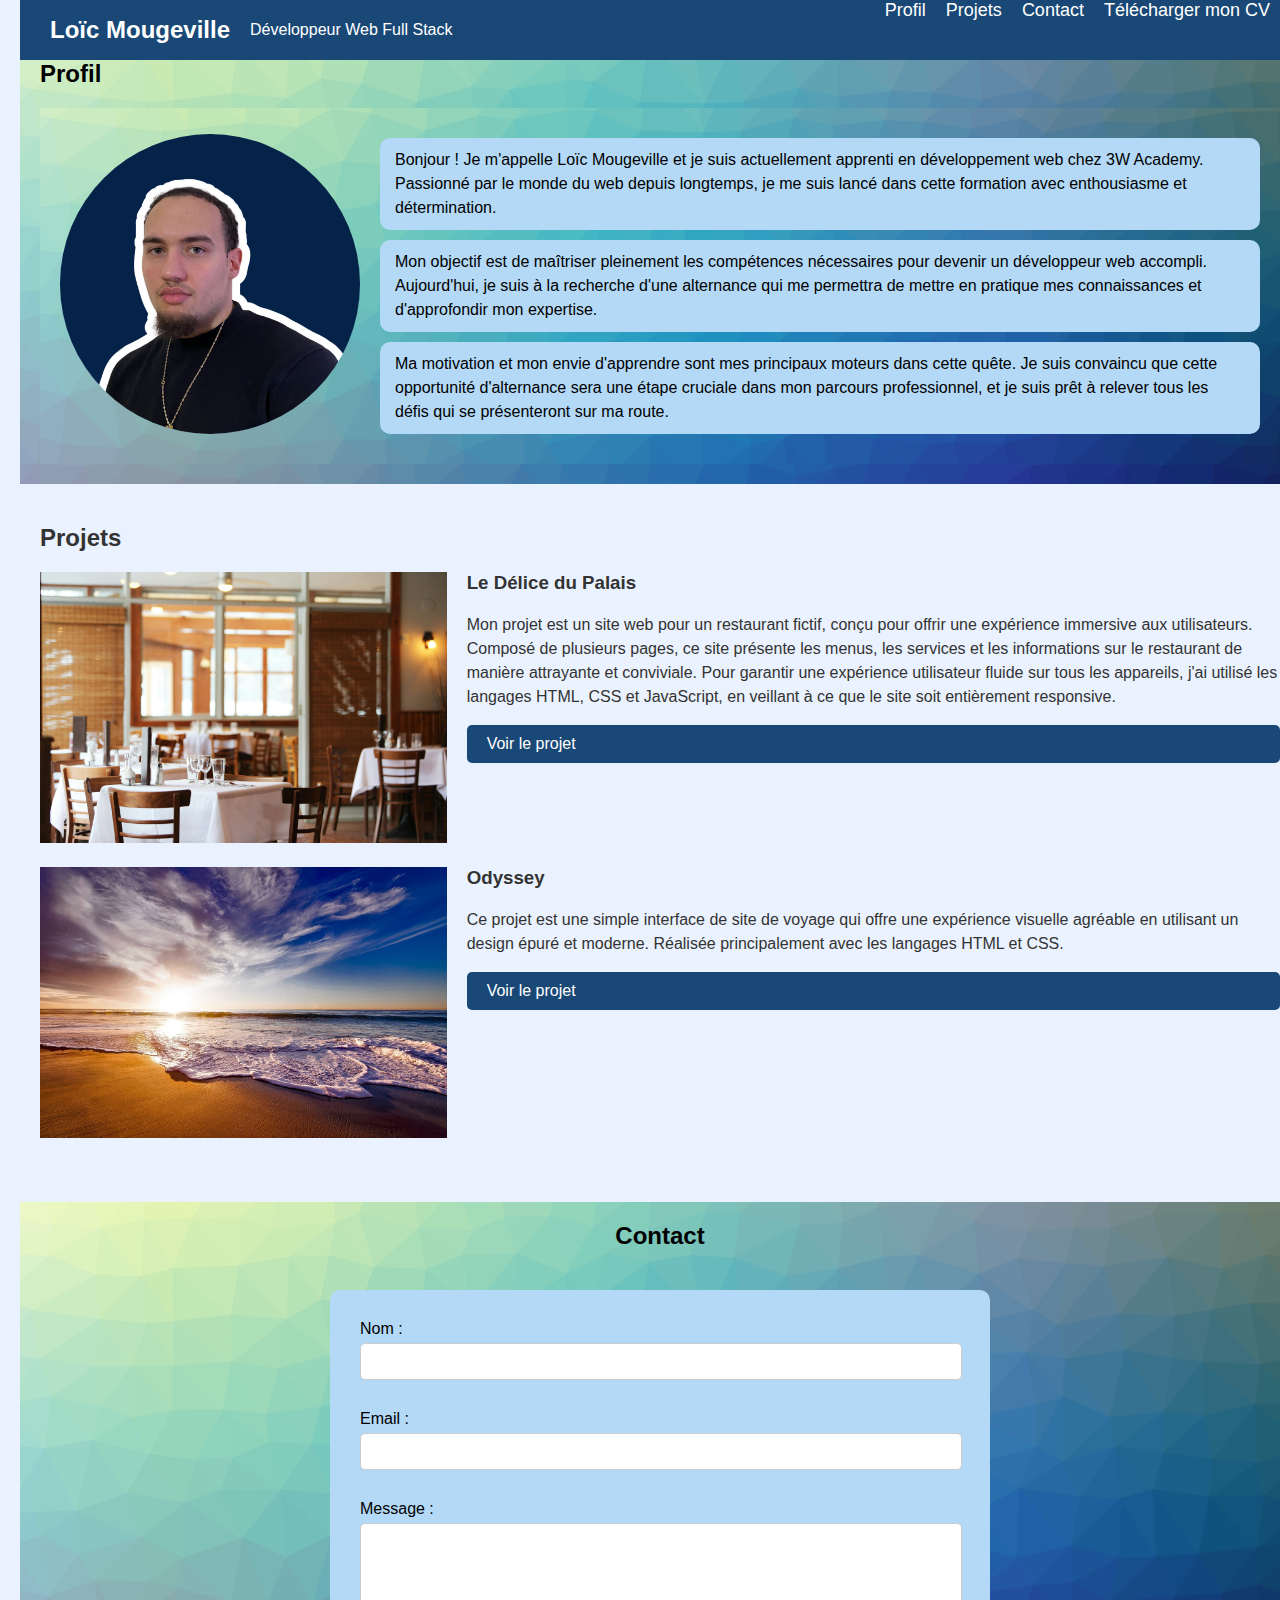
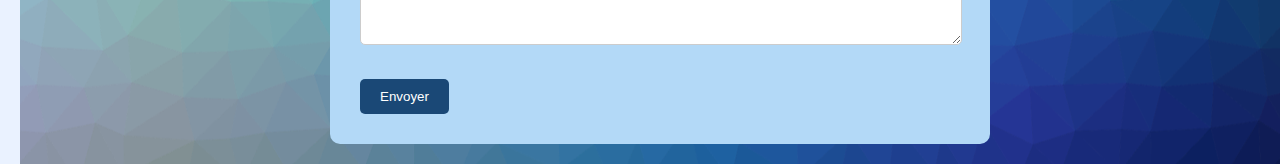
<file: index.html>
<!DOCTYPE html>
<html lang="fr">
<head>
    <meta charset="UTF-8">
    <meta name="viewport" content="width=device-width, initial-scale=1.0">
    <title>Portfolio de Loïc Mougeville</title>
    <link rel="stylesheet" href="styles.css">
    <link rel="stylesheet" href="https://cdnjs.cloudflare.com/ajax/libs/font-awesome/5.15.4/css/all.min.css">
    <link href="https://fonts.googleapis.com/css2?family=Poppins:ital,wght@0,100;0,200;0,300;0,400;0,500;0,600;0,700;0,800;0,900;1,100;1,200;1,300;1,400;1,500;1,600;1,700;1,800;1,900&display=swap" rel="stylesheet">

</head>
<body>
    <div class="container">
        <header>
            <div class="header-content">
                <h1>Loïc Mougeville</h1>
                <p>Développeur Web Full Stack</p>
            </div>
            <nav>
                <div class="hamburger-icon">
                    <i class="fas fa-bars"></i>
                </div>
                <ul>
                    <li><a href="#profil">Profil</a></li>
            <li><a href="#projets">Projets</a></li>
            <li><a href="#contact">Contact</a></li>
            <li><a href="./img/Cv L.Mougeville 2023 (11).pdf" download>Télécharger mon CV</a></li> <!-- Ajout du lien vers le CV -->
                
                </ul>
            </nav>
        </header>

        <section id="profil" class="with-background">
            <h2>Profil</h2>
            <div class="about-content">
                <div class="about-img">
                    <img src="./img/profil.png" alt="Loïc Mougeville" class="profile-image circular-image">
                </div>
                <div class="text-container">
                    <p>Bonjour ! Je m'appelle Loïc Mougeville et je suis actuellement apprenti en développement web chez 3W Academy. Passionné par le monde du web depuis longtemps, je me suis lancé dans cette formation avec enthousiasme et détermination.</p>
                    <p>Mon objectif est de maîtriser pleinement les compétences nécessaires pour devenir un développeur web accompli. Aujourd'hui, je suis à la recherche d'une alternance qui me permettra de mettre en pratique mes connaissances et d'approfondir mon expertise.</p>
                    <p>Ma motivation et mon envie d'apprendre sont mes principaux moteurs dans cette quête. Je suis convaincu que cette opportunité d'alternance sera une étape cruciale dans mon parcours professionnel, et je suis prêt à relever tous les défis qui se présenteront sur ma route.</p>
                </div>
            </div>
        </section>
        
        
        <section id="projets">
            <h2>Projets</h2>
            <div class="project">
                <div class="project-image">
                    <img src="img/Restaurant.jpg" alt="Nom du projet">
                </div>
                <div class="project-details">
                    <h3>Le Délice du Palais</h3>
                    <p>Mon projet est un site web pour un restaurant fictif, conçu pour offrir une expérience immersive aux utilisateurs. Composé de plusieurs pages, ce site présente les menus, les services et les informations sur le restaurant de manière attrayante et conviviale. Pour garantir une expérience utilisateur fluide sur tous les appareils, j'ai utilisé les langages HTML, CSS et JavaScript, en veillant à ce que le site soit entièrement responsive.</p>
                    <a href="https://loicmgvl.github.io/ledelicedupalais/">Voir le projet</a>
                </div>
            </div>
        
            <!-- Deuxième projet -->
            <div class="project">
                <div class="project-image">
                    <img src="img/Voyage.jpg" alt="Nom du projet">
                </div>
                <div class="project-details">
                    <h3>Odyssey</h3>
                    <p>Ce projet est une simple interface de site de voyage qui offre une expérience visuelle agréable en utilisant un design épuré et moderne. Réalisée principalement avec les langages HTML et CSS.</p>
                    <a href="https://loicmgvl.github.io/O-dyssey/">Voir le projet</a>
                </div>
            </div>
        </section>
        
        
        <section id="contact" class="with-background" >
            <h2>Contact</h2>
            <div class="contact-content"></div>
            <form id="contact-form" method="post" action="envoyer.php">
                <div class="form-group">
                    <label for="name">Nom :</label>
                    <input type="text" id="name" name="name" required>
                </div>
                <div class="form-group">
                    <label for="email">Email :</label>
                    <input type="email" id="email" name="email" required>
                </div>
                <div class="form-group">
                    <label for="message">Message :</label>
                    <textarea id="message" name="message" rows="4" required></textarea>
                </div>
                <button type="submit">Envoyer</button>
            </form>
        </section>
    </div>
</body>
</html>
</file>
<file: styles.css>
/* Styles généraux */

body {
    font-family: Arial, sans-serif;
    margin: 0;
    padding: 0;
    background-color: #eaf2ff; /* Bleu clair */
    color: #333; /* Couleur du texte */
    overflow-x: hidden; /* Empêche le défilement horizontal */
}

.container {
    width: 100vw; /* Prend toute la largeur de la fenêtre */
    height: 100vh; /* Prend toute la hauteur de la fenêtre */
    padding: 20px;
}

/* Styles spécifiques pour l'en-tête */

header {
    background-color: #1a4876; /* Bleu foncé */
    padding: 0.01px 30px; /* Réduire l'épaisseur du padding */
    text-align: center;
    color: white; /* Couleur du texte de l'en-tête */
    position: fixed; /* Position fixe */
    top: 0; /* Fixer l'entête en haut de la page */
    width: 100%; /* Prendre toute la largeur de la fenêtre */
    z-index: 1000; /* Assurer que l'entête reste au-dessus du contenu */
    display: flex; /* Utilisation de flexbox */
    justify-content: space-between; /* Aligner le contenu à l'extrémité des deux côtés */
    box-sizing: border-box;
}

.header-content {
    display: flex; /* Utilisation de flexbox */
    align-items: center; /* Centrer verticalement */
}

.header-content h1 {
    font-family: 'Arial Black', sans-serif; /* Police en gras */
    font-size: 24px; /* Réduire la taille du texte pour mieux s'adapter à l'en-tête */
    margin-right: 20px; /* Ajouter de l'espace entre le nom et le reste du contenu */
}

header nav ul {
    margin-left: 100px; /* Ajustez la valeur selon vos préférences */
}



nav ul {
    list-style-type: none;
    margin: 0;
    padding: 0;
    display: flex; /* Utilisation de flexbox */
}

nav ul li {
    margin-right: 20px;
}

nav ul li:last-child {
    margin-right: 0; /* Supprimer la marge de droite du dernier élément pour éviter un espace supplémentaire */
}

nav ul li a {
    color: white; /* Couleur des liens dans la barre de navigation */
    text-decoration: none;
    font-size: 16px; /* Réduire la taille du texte pour mieux s'adapter à l'en-tête */
}

nav ul li a:hover {
    color: #f5deb3; /* Couleur du texte au survol des liens */
}

/* Styles spécifiques pour les sections */

section {
    padding: 20px;
    background-color: #eaf2ff; /* Bleu clair */
    margin-top: 20px;
}

section h2 {
    margin-top: 0;
    font-family: 'Arial Black', sans-serif; /* Police en gras */
}

section p {
    line-height: 1.5;
}

/* Styles spécifiques pour le formulaire de contact */

.form-group {
    margin-bottom: 20px;
}

label {
    display: block;
    margin-bottom: 5px;
}

input[type="text"],
input[type="email"],
textarea {
    width: 100%;
    padding: 10px;
    border: 1px solid #ccc;
    border-radius: 5px;
}

textarea {
    resize: vertical;
}

button {
    padding: 10px 20px;
    background-color: #1a4876; /* Bleu foncé */
    color: white; /* Couleur du texte du bouton */
    border: none;
    border-radius: 5px;
    cursor: pointer;
}

button:hover {
    background-color: #6c8db7; /* Bleu clair au survol */
}

/* Styles spécifiques pour la section "À propos de moi" */

.about-content {
    display: flex; /* Utilisation de flexbox */
    align-items: center; /* Centre verticalement les éléments */
}

.about-img {
    flex: 1; /* Prend autant d'espace que possible */
    margin-right: 20px; /* Espace entre l'image et le texte */
}

.about-text {
    flex: 2; /* Prend autant d'espace que possible */
}

.profile-image {
    width: 400px; /* Ajustez la largeur selon vos préférences */
    height: auto; /* Permet de conserver les proportions de l'image */
}

/* Styles spécifiques pour les sections avec fond d'image */

/* Styles spécifiques pour les sections avec fond d'image */

.with-background {
    background-image: url('./img/bleu.png'); /* Chemin vers votre image */
    background-size: cover; /* Redimensionne l'image pour remplir toute la zone */
    background-position: center; /* Centre l'image horizontalement et verticalement */
    color: #000000; /* Couleur du texte pour une meilleure lisibilité */
    padding: 20px;
}

/* Assurez-vous que le texte est lisible sur l'image en ajustant la couleur du texte si nécessaire */

.contact-content {
    /* Styles spécifiques pour la section "Contact" si nécessaire */
}


.about-content {
    background-image: url('./img/bleu.png'); /* Chemin vers votre image */
    background-size: cover; /* Redimensionne l'image pour remplir toute la zone */
    background-position: center; /* Centre l'image horizontalement et verticalement */
    color: #000000; /* Couleur du texte pour une meilleure lisibilité */
    padding: 20px;
}

.about-content p {
    background-color: #b3d9f7; /* Bleu clair */
    border-radius: 10px; /* Bordure arrondie */
    padding: 10px 15px; /* Espace intérieur */
    margin: 10px 0; /* Marge autour du paragraphe */
    font-size: 'Roboto', sans-serif;
}

/* Styles spécifiques pour le formulaire de contact */

#contact {
    text-align: center; /* Centrer le contenu du formulaire */
}

#contact form {
    display: inline-block; /* Pour centrer le formulaire */
    background-color: #b3d9f7; /* Bleu clair */
    border-radius: 10px; /* Bordure arrondie */
    padding: 30px; /* Espace intérieur augmenté */
    margin-top: 20px; /* Espace en haut du formulaire */
    max-width: 600px; /* Largeur maximale du formulaire */
    width: 80%; /* Largeur du formulaire ajustée */
    text-align: left; /* Rétablir l'alignement à gauche pour les éléments du formulaire */
}


/* Styles spécifiques pour la section "Projets" */

#projets {
    padding: 20px;
    background-color: #eaf2ff; /* Bleu clair */
}

.project {
    display: flex; /* Utilisation de flexbox */
    margin-bottom: 20px; /* Espace entre chaque projet */
}

.project-image {
    flex: 1; /* Prend autant d'espace que possible */
    margin-right: 20px; /* Espace entre l'image et les détails */
}

.project-image img {
    max-width: 100%; /* Assurez-vous que l'image ne dépasse pas de son conteneur */
    height: auto; /* Permet de conserver les proportions de l'image */
}

.project-details {
    flex: 2; /* Prend autant d'espace que possible */
}

.project-details h3 {
    margin-top: 0; /* Supprime la marge supérieure par défaut */
}

.project-details a {
    display: block; /* Fait en sorte que le lien occupe toute la largeur disponible */
    margin-top: 10px; /* Espace entre la description et le lien */
    text-decoration: none;
    background-color: #1a4876; /* Bleu foncé */
    color: white; /* Couleur du texte */
    padding: 10px 20px;
    border-radius: 5px;
}

.project-details a:hover {
    background-color: #6c8db7; /* Bleu clair au survol */
}




/* Styles pour l'entête */
#header {
    position: fixed; /* Position fixe */
    top: 0; /* Fixer l'entête en haut de la page */
    width: 100%; /* Prendre toute la largeur de la fenêtre */
    background-color: #1a4876; /* Couleur de fond de l'entête */
    padding: 20px;
    z-index: 1000; /* Assurer que l'entête reste au-dessus du contenu */
}

.header-content {
    color: white; /* Couleur du texte de l'entête */
}

nav ul {
    list-style-type: none;
    margin: 0;
    padding: 0;
}

nav ul li {
    display: inline;
    margin-right: 20px;
}

nav ul li a {
    color: white; /* Couleur des liens dans la barre de navigation */
    text-decoration: none;
    font-size: 18px;
}

nav ul li a:hover {
    color: #f5deb3; /* Couleur du texte au survol des liens */
}






/* Styles spécifiques pour le formulaire de contact */

#contact form {
    display: inline-block; /* Pour centrer le formulaire */
    background-color: #b3d9f7; /* Bleu clair */
    border-radius: 10px; /* Bordure arrondie */
    padding: 30px; /* Espace intérieur augmenté */
    margin-top: 20px; /* Espace en haut du formulaire */
    max-width: 600px; /* Largeur maximale du formulaire */
    width: 80%; /* Largeur du formulaire ajustée */
    text-align: left; /* Rétablir l'alignement à gauche pour les éléments du formulaire */
}

#contact form input[type="text"],
#contact form input[type="email"],
#contact form textarea {
    width: calc(100% - 20px); /* Largeur ajustée pour tenir compte des marges horizontales */
    margin-right: 10px; /* Marge à droite */
    margin-bottom: 10px; /* Marge en bas */
    padding: 10px; /* Espace intérieur pour les champs de saisie */
}

#contact form textarea {
    height: 100px; /* Hauteur ajustée pour le champ de texte */
}

#contact form input[type="submit"] {
    width: calc(100% - 20px); /* Largeur ajustée pour tenir compte des marges horizontales */
    margin: 10px 0; /* Marge en haut et en bas */
    padding: 10px; /* Espace intérieur pour le bouton de soumission */
    border: none; /* Supprimer la bordure par défaut */
    background-color: #1a4876; /* Couleur de fond du bouton */
    color: white; /* Couleur du texte du bouton */
    cursor: pointer; /* Afficher le curseur comme pointeur au survol */
}

#contact form input[type="submit"]:hover {
    background-color: #6c8db7; /* Couleur de fond du bouton au survol */
}


.circular-image {
    border-radius: 50%; /* Arrondir l'image pour créer un cercle */
    width: 300px; /* Ajuster la taille de l'image */
    height: 300px; /* Ajuster la taille de l'image */
}


/* Styles pour les écrans de petite taille */

@media screen and (max-width: 768px) {
    /* Réduire la taille du logo dans l'en-tête */
    .header-content h1 {
        font-size: 20px;
    }

    /* Réduire la taille du texte de la barre de navigation */
    nav ul li a {
        font-size: 14px;
    }

    /* Ajuster la largeur de la section "À propos de moi" */
    .about-content {
        flex-direction: column; /* Afficher les éléments en colonne */
    }

    /* Ajuster la taille de l'image de profil */
    .profile-image {
        width: 200px;
        height: 200px;
    }

    /* Ajuster la taille des images des projets */
    .project-image img {
        max-width: 100%;
        height: auto;
    }
}

/* Styles pour les écrans de taille moyenne */
@media screen and (min-width: 769px) and (max-width: 1024px) {
    /* Réduire la taille du logo dans l'en-tête */
    .header-content h1 {
        font-size: 24px;
    }
}

/* Styles pour les grands écrans */
@media screen and (min-width: 1025px) {
    /* Ajoutez vos styles pour les grands écrans ici */
}


/* Styles pour l'icône du hamburger */
.hamburger-icon {
    display: none; /* Masquer l'icône par défaut */
}

/* Styles pour les petits écrans */
@media screen and (max-width: 768px) {
    /* Afficher l'icône du hamburger */
    .hamburger-icon {
        display: block;
    }

    /* Masquer les éléments de navigation */
    nav ul {
        display: none;
    }

    /* Styles pour la liste des éléments de navigation */
    nav ul li {
        text-align: center;
        margin-top: 10px;
    }

    /* Styles pour la liste des éléments de navigation */
    nav ul li a {
        display: block;
        color: white;
        text-decoration: none;
        padding: 10px 0;
    }
}
</file>
